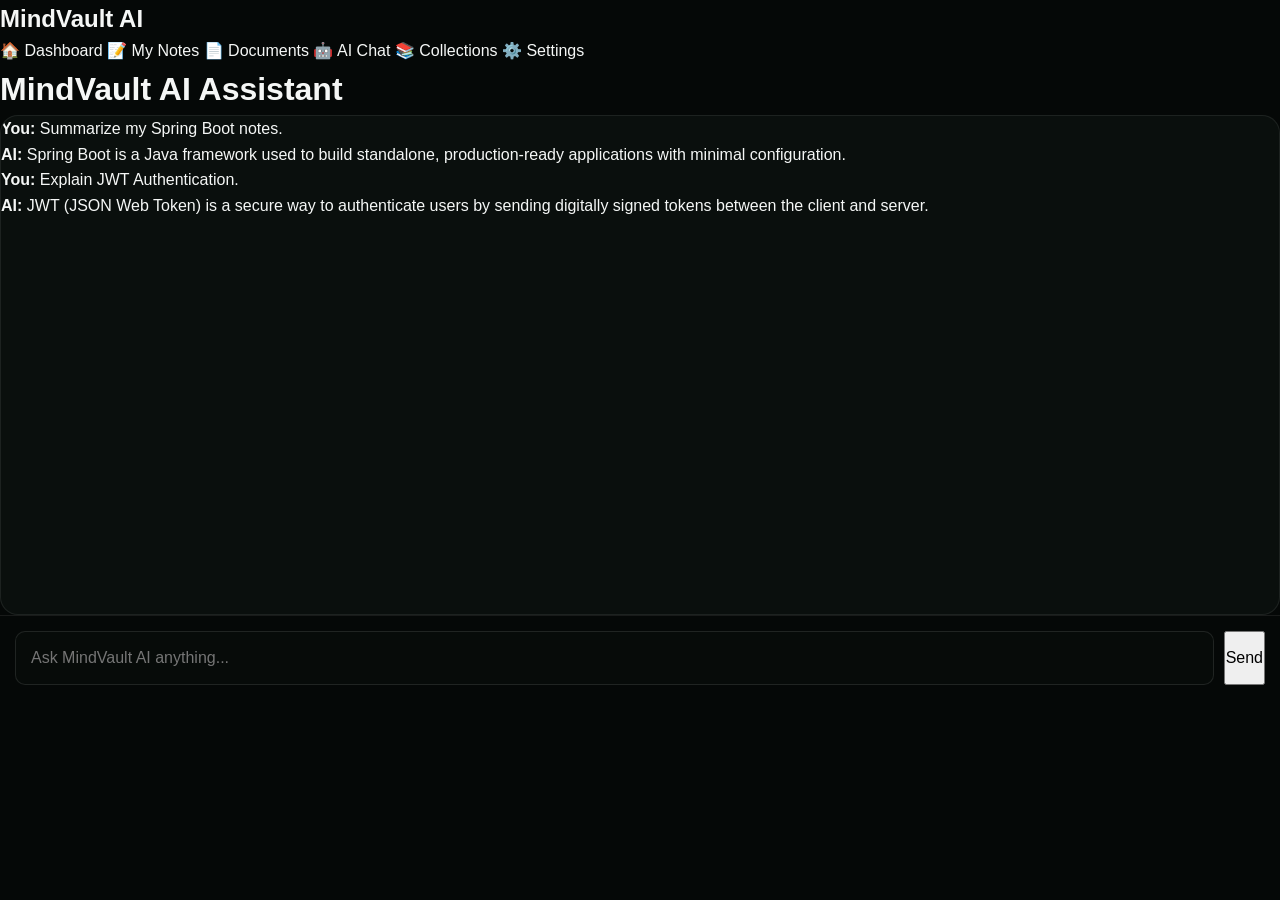
<file: src/main/resources/static/ai-chat.html>
<!DOCTYPE html>
<html lang="en">

<head>

    <meta charset="UTF-8">

    <meta name="viewport" content="width=device-width, initial-scale=1.0">

    <title>AI Chat | MindVault AI</title>

    <link rel="stylesheet" href="style.css">

</head>

<body>

<div class="dashboard">

    <!-- Sidebar -->

    <aside class="sidebar">

        <h2>MindVault AI</h2>

        <nav>

            <a href="dashboard.html">🏠 Dashboard</a>

            <a href="notes.html">📝 My Notes</a>

            <a href="documents.html">📄 Documents</a>

            <a href="ai-chat.html">🤖 AI Chat</a>

            <a href="collections.html">📚 Collections</a>

            <a href="settings.html">⚙️ Settings</a>

        </nav>

    </aside>

    <!-- Main Content -->

    <main class="chat-content">

        <h1>MindVault AI Assistant</h1>

        <div class="chat-box">

            <div class="user-message">

                <strong>You:</strong>

                Summarize my Spring Boot notes.

            </div>

            <div class="ai-message">

                <strong>AI:</strong>

                Spring Boot is a Java framework used to build standalone, production-ready applications with minimal configuration.

            </div>

            <div class="user-message">

                <strong>You:</strong>

                Explain JWT Authentication.

            </div>

            <div class="ai-message">

                <strong>AI:</strong>

                JWT (JSON Web Token) is a secure way to authenticate users by sending digitally signed tokens between the client and server.

            </div>

        </div>

        <div class="chat-input">

            <input
                    type="text"
                    placeholder="Ask MindVault AI anything...">

            <button>

                Send

            </button>

        </div>

    </main>

</div>

</body>

</html>
</file>
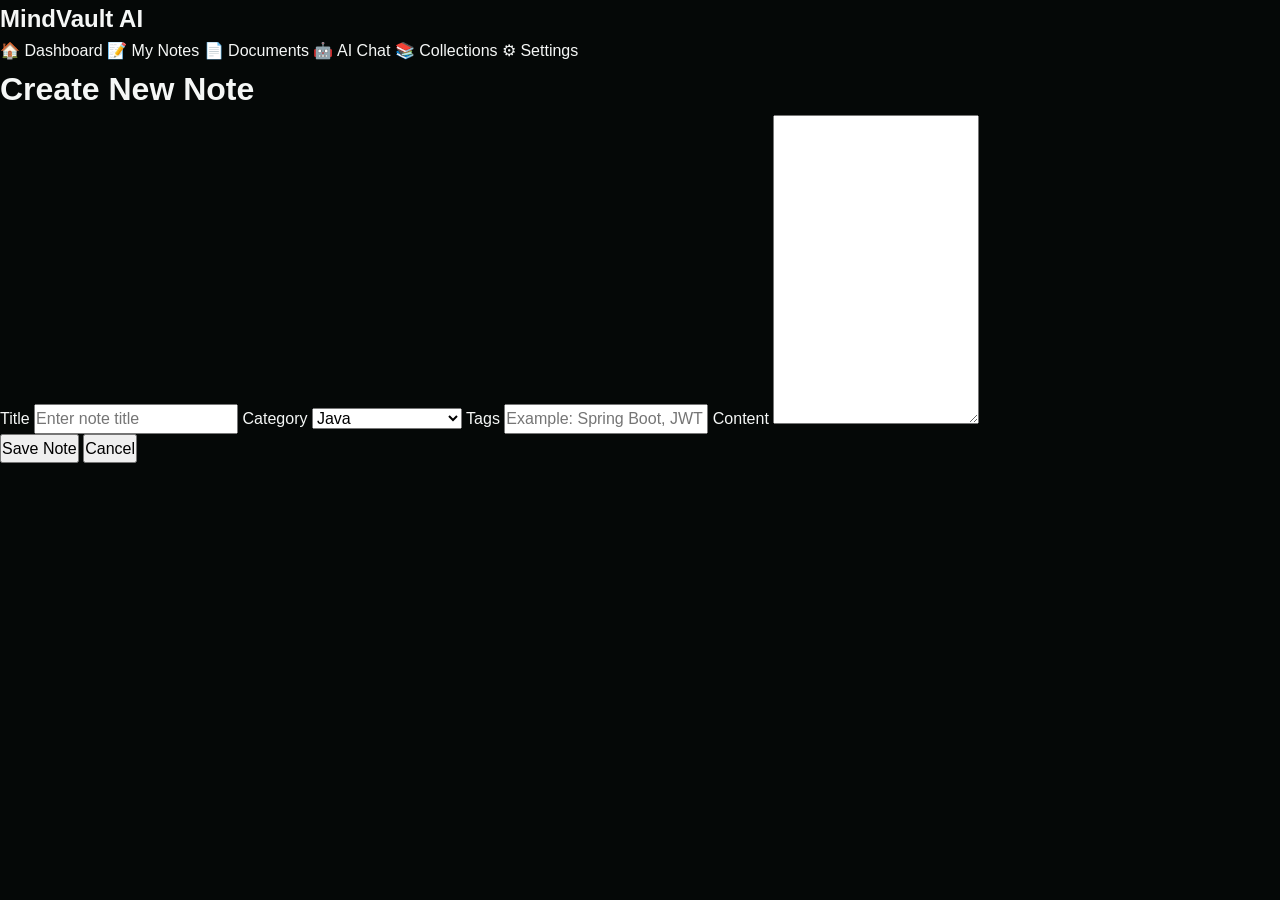
<file: src/main/resources/static/create-note.html>
<!DOCTYPE html>
<html lang="en">

<head>
    <meta charset="UTF-8">
    <meta name="viewport" content="width=device-width, initial-scale=1.0">
    <title>Create Note - MindVault AI</title>
    <link rel="stylesheet" href="style.css">
</head>

<body>

<div class="dashboard">

    <!-- Sidebar -->
    <aside class="sidebar">

        <h2>MindVault AI</h2>

        <nav>
            <a href="dashboard.html">🏠 Dashboard</a>
            <a href="notes.html">📝 My Notes</a>
            <a href="#">📄 Documents</a>
            <a href="#">🤖 AI Chat</a>
            <a href="#">📚 Collections</a>
            <a href="#">⚙ Settings</a>
        </nav>

    </aside>

    <!-- Main Content -->

    <main class="notes-content">

        <h1>Create New Note</h1>

        <div class="create-note-form">

            <label>Title</label>
            <input type="text" placeholder="Enter note title">

            <label>Category</label>

            <select>

                <option>Java</option>
                <option>Spring Boot</option>
                <option>Machine Learning</option>
                <option>DSA</option>
                <option>Personal</option>

            </select>

            <label>Tags</label>
            <input type="text" placeholder="Example: Spring Boot, JWT">

            <label>Content</label>

            <textarea
                    rows="12"
                    placeholder="Write your notes here...">
            </textarea>

            <div class="form-buttons">

                <button class="save-btn">
                    Save Note
                </button>

                <a href="notes.html">
                    <button type="button" class="cancel-btn">
                        Cancel
                    </button>
                </a>

            </div>

        </div>

    </main>

</div>

</body>

</html>
</file>
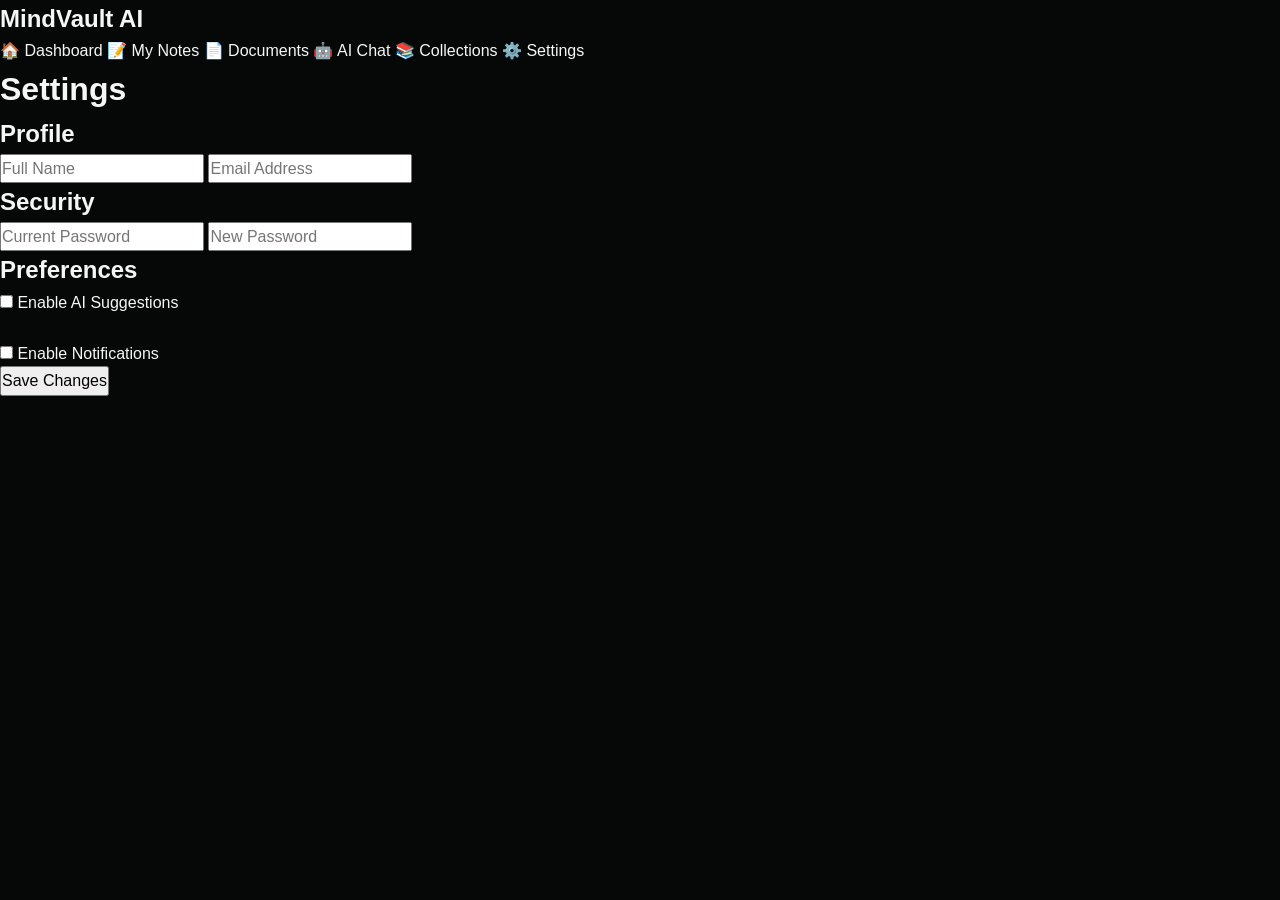
<file: src/main/resources/static/settings.html>
<!DOCTYPE html>
<html lang="en">

<head>

    <meta charset="UTF-8">

    <meta name="viewport"
          content="width=device-width, initial-scale=1.0">

    <title>Settings | MindVault AI</title>

    <link rel="stylesheet"
          href="style.css">

</head>

<body>

<div class="dashboard">

    <!-- Sidebar -->

    <aside class="sidebar">

        <h2>MindVault AI</h2>

        <nav>

            <a href="dashboard.html">🏠 Dashboard</a>

            <a href="notes.html">📝 My Notes</a>

            <a href="documents.html">📄 Documents</a>

            <a href="ai-chat.html">🤖 AI Chat</a>

            <a href="collections.html">📚 Collections</a>

            <a href="settings.html">⚙️ Settings</a>

        </nav>

    </aside>

    <!-- Main Content -->

    <main class="settings-content">

        <h1>Settings</h1>

        <div class="settings-card">

            <h2>Profile</h2>

            <input type="text" placeholder="Full Name">

            <input type="email" placeholder="Email Address">

        </div>

        <div class="settings-card">

            <h2>Security</h2>

            <input type="password" placeholder="Current Password">

            <input type="password" placeholder="New Password">

        </div>

        <div class="settings-card">

            <h2>Preferences</h2>

            <label>

                <input type="checkbox">

                Enable AI Suggestions

            </label>

            <br><br>

            <label>

                <input type="checkbox">

                Enable Notifications

            </label>

        </div>

        <button class="save-settings-btn">

            Save Changes

        </button>

    </main>

</div>

</body>

</html>
</file>
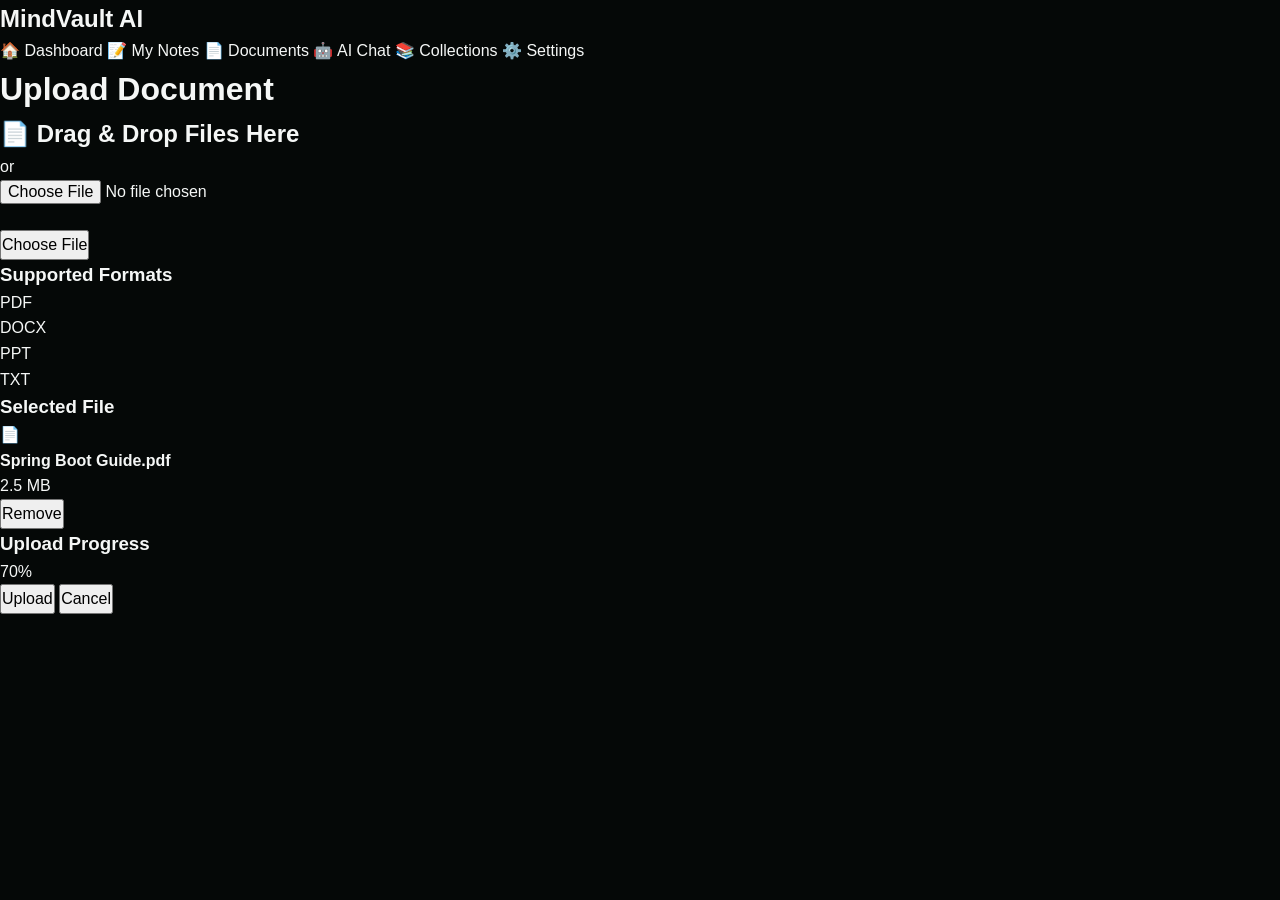
<file: src/main/resources/static/upload-document.html>
<!DOCTYPE html>
<html lang="en">

<head>

    <meta charset="UTF-8">

    <meta name="viewport" content="width=device-width, initial-scale=1.0">

    <title>Upload Document | MindVault AI</title>

    <link rel="stylesheet" href="style.css">

</head>

<body>

<div class="dashboard">

    <!-- Sidebar -->

    <aside class="sidebar">

        <h2>MindVault AI</h2>

        <nav>

            <a href="dashboard.html">🏠 Dashboard</a>

            <a href="notes.html">📝 My Notes</a>

            <a href="documents.html">📄 Documents</a>

            <a href="ai-chat.html">🤖 AI Chat</a>

            <a href="collections.html">📚 Collections</a>

            <a href="settings.html">⚙️ Settings</a>

        </nav>

    </aside>

    <!-- Main Content -->

    <main class="upload-content">

        <h1>Upload Document</h1>

        <!-- Upload Box -->

        <div class="upload-box">

            <h2>📄 Drag & Drop Files Here</h2>

            <p>or</p>

            <input type="file" id="fileInput">

            <br><br>

            <button class="choose-btn">

                Choose File

            </button>

        </div>

        <!-- Supported Formats -->

        <div class="upload-info">

            <h3>Supported Formats</h3>

            <ul>

                <li>PDF</li>

                <li>DOCX</li>

                <li>PPT</li>

                <li>TXT</li>

            </ul>

        </div>

        <!-- Selected File -->

        <div class="file-preview">

            <h3>Selected File</h3>

            <div class="preview-card">

                <div class="preview-icon">

                    📄

                </div>

                <div class="preview-details">

                    <h4>Spring Boot Guide.pdf</h4>

                    <p>2.5 MB</p>

                </div>

                <button class="remove-btn">

                    Remove

                </button>

            </div>

        </div>

        <!-- Progress -->

        <div class="progress-section">

            <h3>Upload Progress</h3>

            <div class="progress-bar">

                <div class="progress-fill">

                    70%

                </div>

            </div>

        </div>

        <!-- Action Buttons -->

        <div class="upload-actions">

            <button class="upload-file-btn">

                Upload

            </button>

            <button class="cancel-upload-btn">

                Cancel

            </button>

        </div>

    </main>

</div>

</body>

</html>
</file>
<file: src/main/resources/static/style.css>
/* =========================================================
   MINDVAULT AI - COMPLETE FRONTEND STYLES
   File location:
   src/main/resources/static/style.css
   ========================================================= */

/* ---------- RESET ---------- */

* {
    margin: 0;
    padding: 0;
    box-sizing: border-box;
}

html {
    scroll-behavior: smooth;
}

body {
    font-family: "Segoe UI", Arial, sans-serif;
    background: #050807;
    color: #f5f7f6;
    line-height: 1.6;
    min-height: 100vh;
}

/* ---------- GLOBAL ---------- */

a {
    color: inherit;
    text-decoration: none;
}

button,
input,
textarea,
select {
    font: inherit;
}

button {
    cursor: pointer;
}

.container {
    width: 90%;
    max-width: 1200px;
    margin: auto;
}

/* ---------- NAVBAR ---------- */

.navbar {
    width: 100%;
    height: 72px;
    display: flex;
    align-items: center;
    justify-content: space-between;
    padding: 0 5%;
    background: rgba(5, 8, 7, 0.95);
    border-bottom: 1px solid rgba(255, 255, 255, 0.08);
    position: sticky;
    top: 0;
    z-index: 1000;
    backdrop-filter: blur(12px);
}

.logo {
    display: flex;
    align-items: center;
    gap: 10px;
    font-size: 24px;
    font-weight: 700;
    color: #ffffff;
}

.logo-icon {
    width: 38px;
    height: 38px;
    border-radius: 10px;
    display: flex;
    align-items: center;
    justify-content: center;
    background: #18c47d;
    color: #03140d;
    font-weight: 900;
}

.logo span {
    color: #18c47d;
}

.nav-links {
    display: flex;
    align-items: center;
    gap: 30px;
    list-style: none;
}

.nav-links a {
    color: #b8c2bd;
    font-size: 15px;
    transition: 0.3s ease;
}

.nav-links a:hover {
    color: #18c47d;
}

/* ---------- BUTTONS ---------- */

.btn {
    border: none;
    border-radius: 10px;
    padding: 12px 22px;
    font-weight: 600;
    transition: 0.3s ease;
    display: inline-flex;
    align-items: center;
    justify-content: center;
    gap: 8px;
}

.btn-primary {
    background: #18c47d;
    color: #03140d;
}

.btn-primary:hover {
    background: #25df92;
    transform: translateY(-2px);
    box-shadow: 0 10px 30px rgba(24, 196, 125, 0.25);
}

.btn-secondary {
    background: transparent;
    border: 1px solid rgba(255, 255, 255, 0.15);
    color: #ffffff;
}

.btn-secondary:hover {
    border-color: #18c47d;
    color: #18c47d;
}

.btn-danger {
    background: #ef4444;
    color: white;
}

.btn-danger:hover {
    background: #dc2626;
}

/* ---------- HERO ---------- */

.hero {
    min-height: calc(100vh - 72px);
    display: flex;
    align-items: center;
    position: relative;
    overflow: hidden;
    background:
        radial-gradient(
            circle at 75% 30%,
            rgba(24, 196, 125, 0.13),
            transparent 35%
        ),
        #050807;
}

.hero-content {
    max-width: 800px;
    padding: 100px 0;
}

.badge {
    display: inline-flex;
    align-items: center;
    gap: 8px;
    padding: 7px 13px;
    border-radius: 50px;
    background: rgba(24, 196, 125, 0.08);
    border: 1px solid rgba(24, 196, 125, 0.2);
    color: #18c47d;
    font-size: 13px;
    font-weight: 600;
    margin-bottom: 25px;
}

.hero h1 {
    font-size: clamp(45px, 7vw, 78px);
    line-height: 1.05;
    letter-spacing: -3px;
    margin-bottom: 25px;
}

.hero h1 span {
    color: #18c47d;
}

.hero p {
    max-width: 680px;
    color: #a7b1ac;
    font-size: 19px;
    margin-bottom: 35px;
}

.hero-buttons {
    display: flex;
    gap: 15px;
    flex-wrap: wrap;
}

/* ---------- FEATURES ---------- */

.section {
    padding: 100px 0;
}

.section-header {
    text-align: center;
    max-width: 700px;
    margin: 0 auto 55px;
}

.section-header h2 {
    font-size: 42px;
    margin-bottom: 15px;
}

.section-header p {
    color: #9ba6a0;
}

.features-grid {
    display: grid;
    grid-template-columns: repeat(3, 1fr);
    gap: 22px;
}

.feature-card {
    background: #0a0f0d;
    border: 1px solid rgba(255, 255, 255, 0.08);
    border-radius: 18px;
    padding: 30px;
    transition: 0.3s ease;
}

.feature-card:hover {
    transform: translateY(-6px);
    border-color: rgba(24, 196, 125, 0.4);
    box-shadow: 0 20px 50px rgba(0, 0, 0, 0.25);
}

.feature-icon {
    width: 50px;
    height: 50px;
    border-radius: 13px;
    background: rgba(24, 196, 125, 0.1);
    color: #18c47d;
    display: flex;
    align-items: center;
    justify-content: center;
    font-size: 23px;
    margin-bottom: 20px;
}

.feature-card h3 {
    margin-bottom: 10px;
    font-size: 20px;
}

.feature-card p {
    color: #929d97;
    font-size: 14px;
}

/* ---------- DASHBOARD ---------- */

.dashboard {
    min-height: 100vh;
    background: #050807;
}

.dashboard-header {
    padding: 45px 0 30px;
    display: flex;
    align-items: center;
    justify-content: space-between;
    gap: 20px;
}

.dashboard-header h1 {
    font-size: 32px;
}

.dashboard-header p {
    color: #929d97;
    margin-top: 5px;
}

.dashboard-actions {
    display: flex;
    gap: 10px;
    flex-wrap: wrap;
}

/* ---------- DASHBOARD CARDS ---------- */

.dashboard-grid {
    display: grid;
    grid-template-columns: repeat(3, 1fr);
    gap: 20px;
}

.dashboard-card {
    background: #0a0f0d;
    border: 1px solid rgba(255, 255, 255, 0.08);
    border-radius: 18px;
    padding: 25px;
}

.dashboard-card-header {
    display: flex;
    align-items: center;
    justify-content: space-between;
    margin-bottom: 20px;
}

.dashboard-card-header h3 {
    font-size: 17px;
}

.dashboard-card-icon {
    color: #18c47d;
    font-size: 22px;
}

.dashboard-number {
    font-size: 38px;
    font-weight: 700;
}

.dashboard-label {
    color: #87928c;
    font-size: 13px;
}

/* ---------- CONTENT CARDS ---------- */

.content-grid {
    display: grid;
    grid-template-columns: 2fr 1fr;
    gap: 22px;
    margin-top: 25px;
}

.panel {
    background: #0a0f0d;
    border: 1px solid rgba(255, 255, 255, 0.08);
    border-radius: 18px;
    padding: 25px;
}

.panel-header {
    display: flex;
    justify-content: space-between;
    align-items: center;
    margin-bottom: 22px;
}

.panel-header h2 {
    font-size: 21px;
}

/* ---------- NOTES ---------- */

.notes-grid {
    display: grid;
    grid-template-columns: repeat(2, 1fr);
    gap: 15px;
}

.note-card {
    background: #0d1411;
    border: 1px solid rgba(255, 255, 255, 0.07);
    border-radius: 14px;
    padding: 20px;
    transition: 0.3s ease;
}

.note-card:hover {
    border-color: rgba(24, 196, 125, 0.35);
}

.note-card h3 {
    margin-bottom: 8px;
}

.note-card p {
    color: #929d97;
    font-size: 14px;
    margin-bottom: 15px;
}

.note-category {
    display: inline-block;
    padding: 4px 9px;
    border-radius: 20px;
    background: rgba(24, 196, 125, 0.1);
    color: #18c47d;
    font-size: 11px;
}

/* ---------- SEARCH ---------- */

.search-box {
    width: 100%;
    position: relative;
}

.search-box input {
    width: 100%;
    padding: 14px 18px;
    border-radius: 10px;
    border: 1px solid rgba(255, 255, 255, 0.1);
    background: #080d0b;
    color: white;
    outline: none;
}

.search-box input:focus {
    border-color: #18c47d;
}

/* ---------- FORMS ---------- */

.auth-container {
    min-height: 100vh;
    display: flex;
    align-items: center;
    justify-content: center;
    padding: 40px 20px;
    background:
        radial-gradient(
            circle at center,
            rgba(24, 196, 125, 0.08),
            transparent 45%
        ),
        #050807;
}

.auth-card {
    width: 100%;
    max-width: 450px;
    background: #0a0f0d;
    border: 1px solid rgba(255, 255, 255, 0.08);
    border-radius: 20px;
    padding: 40px;
    box-shadow: 0 25px 80px rgba(0, 0, 0, 0.4);
}

.auth-card h1 {
    font-size: 30px;
    margin-bottom: 8px;
}

.auth-card > p {
    color: #89958e;
    margin-bottom: 30px;
}

.form-group {
    margin-bottom: 18px;
}

.form-group label {
    display: block;
    margin-bottom: 7px;
    color: #c8d0cc;
    font-size: 14px;
    font-weight: 600;
}

.form-group input,
.form-group textarea,
.form-group select {
    width: 100%;
    padding: 13px 15px;
    border-radius: 9px;
    border: 1px solid rgba(255, 255, 255, 0.1);
    background: #070b09;
    color: #ffffff;
    outline: none;
}

.form-group textarea {
    min-height: 140px;
    resize: vertical;
}

.form-group input:focus,
.form-group textarea:focus,
.form-group select:focus {
    border-color: #18c47d;
    box-shadow: 0 0 0 3px rgba(24, 196, 125, 0.08);
}

.form-submit {
    width: 100%;
    margin-top: 8px;
}

/* ---------- DOCUMENTS ---------- */

.documents-list {
    display: flex;
    flex-direction: column;
    gap: 12px;
}

.document-item {
    display: flex;
    align-items: center;
    justify-content: space-between;
    gap: 15px;
    padding: 16px;
    background: #0d1411;
    border: 1px solid rgba(255, 255, 255, 0.07);
    border-radius: 12px;
}

.document-info {
    display: flex;
    align-items: center;
    gap: 14px;
}

.document-icon {
    width: 42px;
    height: 42px;
    border-radius: 10px;
    background: rgba(24, 196, 125, 0.1);
    color: #18c47d;
    display: flex;
    align-items: center;
    justify-content: center;
}

.document-name {
    font-weight: 600;
}

.document-meta {
    color: #77837c;
    font-size: 12px;
}

/* ---------- COLLECTIONS ---------- */

.collections-grid {
    display: grid;
    grid-template-columns: repeat(3, 1fr);
    gap: 18px;
}

.collection-card {
    background: #0a0f0d;
    border: 1px solid rgba(255, 255, 255, 0.08);
    border-radius: 16px;
    padding: 25px;
    transition: 0.3s ease;
}

.collection-card:hover {
    border-color: rgba(24, 196, 125, 0.35);
    transform: translateY(-4px);
}

.collection-card h3 {
    margin-bottom: 8px;
}

.collection-card p {
    color: #89958e;
    font-size: 13px;
}

/* ---------- AI ASSISTANT ---------- */

.ai-container {
    max-width: 900px;
    margin: 50px auto;
}

.chat-box {
    height: 500px;
    display: flex;
    flex-direction: column;
    background: #0a0f0d;
    border: 1px solid rgba(255, 255, 255, 0.08);
    border-radius: 18px;
    overflow: hidden;
}

.chat-header {
    padding: 20px;
    border-bottom: 1px solid rgba(255, 255, 255, 0.08);
    display: flex;
    align-items: center;
    gap: 12px;
}

.chat-header-icon {
    width: 40px;
    height: 40px;
    background: rgba(24, 196, 125, 0.1);
    color: #18c47d;
    border-radius: 10px;
    display: flex;
    align-items: center;
    justify-content: center;
}

.chat-messages {
    flex: 1;
    overflow-y: auto;
    padding: 20px;
}

.message {
    max-width: 75%;
    padding: 12px 16px;
    border-radius: 14px;
    margin-bottom: 12px;
}

.message.ai {
    background: #111914;
    color: #d7ddd9;
}

.message.user {
    background: #18c47d;
    color: #03140d;
    margin-left: auto;
}

.chat-input {
    display: flex;
    gap: 10px;
    padding: 15px;
    border-top: 1px solid rgba(255, 255, 255, 0.08);
}

.chat-input input {
    flex: 1;
    padding: 13px 15px;
    border-radius: 10px;
    border: 1px solid rgba(255, 255, 255, 0.1);
    background: #070b09;
    color: white;
    outline: none;
}

/* ---------- TABLE ---------- */

.table-wrapper {
    overflow-x: auto;
}

table {
    width: 100%;
    border-collapse: collapse;
}

th,
td {
    text-align: left;
    padding: 14px;
    border-bottom: 1px solid rgba(255, 255, 255, 0.07);
}

th {
    color: #18c47d;
    font-size: 13px;
}

td {
    color: #b7c0bb;
    font-size: 14px;
}

/* ---------- ALERTS ---------- */

.alert {
    padding: 13px 16px;
    border-radius: 10px;
    margin-bottom: 15px;
    font-size: 14px;
}

.alert-success {
    background: rgba(24, 196, 125, 0.1);
    border: 1px solid rgba(24, 196, 125, 0.25);
    color: #18c47d;
}

.alert-error {
    background: rgba(239, 68, 68, 0.1);
    border: 1px solid rgba(239, 68, 68, 0.25);
    color: #f87171;
}

/* ---------- FOOTER ---------- */

.footer {
    padding: 45px 0;
    margin-top: 60px;
    border-top: 1px solid rgba(255, 255, 255, 0.07);
    text-align: center;
    color: #6f7a74;
    font-size: 13px;
}

.footer span {
    color: #18c47d;
}

/* ---------- EMPTY STATE ---------- */

.empty-state {
    text-align: center;
    padding: 50px 20px;
    color: #78837d;
}

.empty-state-icon {
    font-size: 40px;
    margin-bottom: 15px;
}

.empty-state h3 {
    color: #c5ccc8;
    margin-bottom: 8px;
}

/* ---------- MODAL ---------- */

.modal {
    position: fixed;
    inset: 0;
    display: none;
    align-items: center;
    justify-content: center;
    padding: 20px;
    background: rgba(0, 0, 0, 0.75);
    z-index: 2000;
}

.modal.active {
    display: flex;
}

.modal-content {
    width: 100%;
    max-width: 550px;
    background: #0a0f0d;
    border: 1px solid rgba(255, 255, 255, 0.1);
    border-radius: 18px;
    padding: 30px;
}

.modal-header {
    display: flex;
    justify-content: space-between;
    align-items: center;
    margin-bottom: 25px;
}

.modal-close {
    background: transparent;
    border: none;
    color: #89958e;
    font-size: 25px;
}

.modal-close:hover {
    color: #ffffff;
}

/* ---------- FILE UPLOAD ---------- */

.file-upload {
    border: 2px dashed rgba(255, 255, 255, 0.12);
    border-radius: 14px;
    padding: 35px 20px;
    text-align: center;
    transition: 0.3s ease;
}

.file-upload:hover {
    border-color: #18c47d;
}

.file-upload input {
    margin-top: 15px;
    color: #9ba6a0;
}

/* ---------- UTILITY ---------- */

.text-green {
    color: #18c47d;
}

.text-muted {
    color: #89958e;
}

.text-center {
    text-align: center;
}

.mt-1 {
    margin-top: 10px;
}

.mt-2 {
    margin-top: 20px;
}

.mt-3 {
    margin-top: 30px;
}

.mb-1 {
    margin-bottom: 10px;
}

.mb-2 {
    margin-bottom: 20px;
}

.mb-3 {
    margin-bottom: 30px;
}

.hidden {
    display: none !important;
}

/* ---------- RESPONSIVE ---------- */

@media (max-width: 900px) {

    .features-grid,
    .dashboard-grid,
    .collections-grid {
        grid-template-columns: repeat(2, 1fr);
    }

    .content-grid {
        grid-template-columns: 1fr;
    }

    .hero h1 {
        font-size: 55px;
    }
}

@media (max-width: 650px) {

    .navbar {
        height: auto;
        padding: 15px 5%;
        flex-direction: column;
        gap: 15px;
    }

    .nav-links {
        gap: 15px;
        flex-wrap: wrap;
        justify-content: center;
    }

    .features-grid,
    .dashboard-grid,
    .collections-grid,
    .notes-grid {
        grid-template-columns: 1fr;
    }

    .hero {
        min-height: auto;
    }

    .hero-content {
        padding: 70px 0;
    }

    .hero h1 {
        font-size: 42px;
        letter-spacing: -1.5px;
    }

    .hero p {
        font-size: 16px;
    }

    .section {
        padding: 70px 0;
    }

    .section-header h2 {
        font-size: 32px;
    }

    .auth-card {
        padding: 28px 22px;
    }

    .dashboard-header {
        flex-direction: column;
        align-items: flex-start;
    }

    .document-item {
        align-items: flex-start;
        flex-direction: column;
    }
}
</file>
